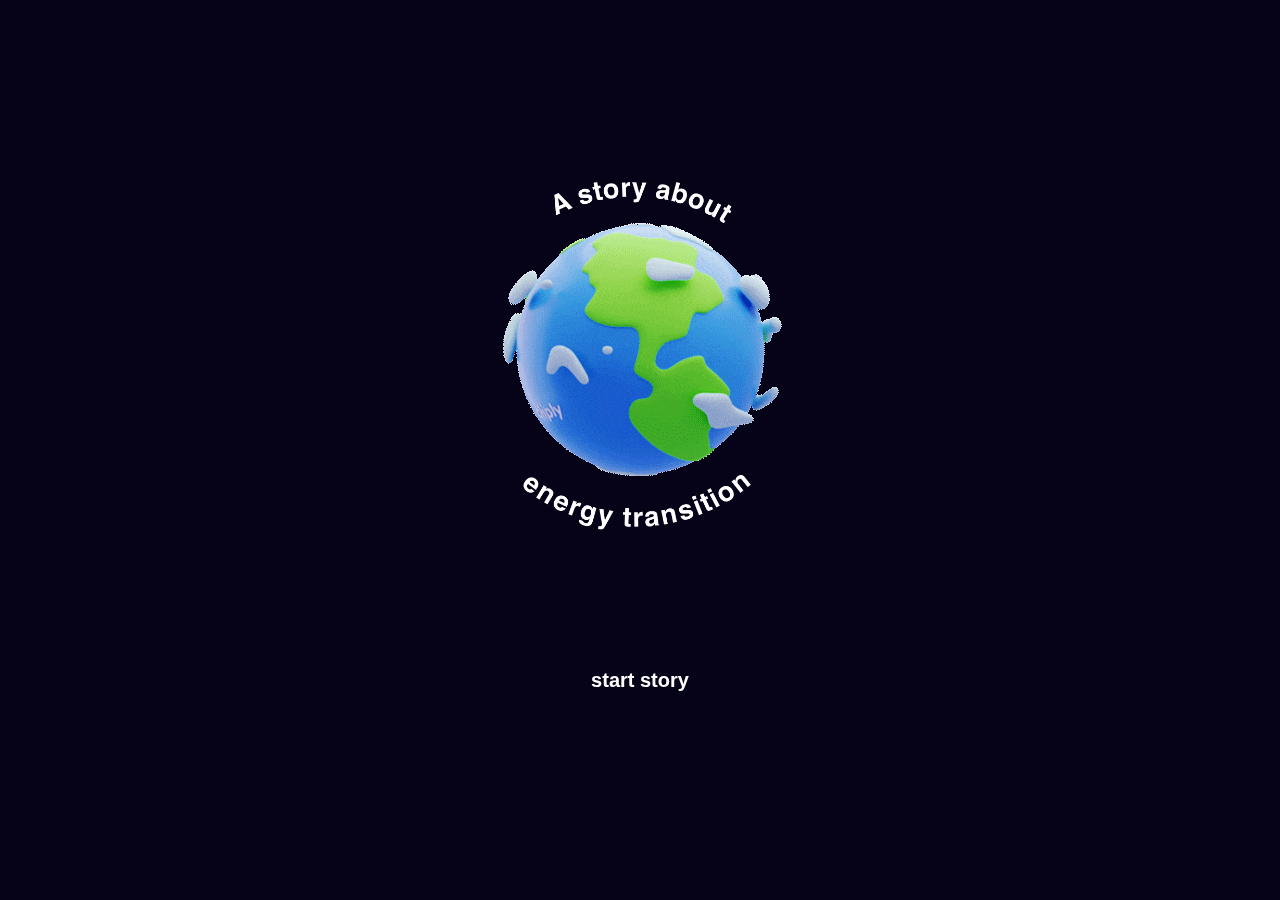
<file: index.html>
<!DOCTYPE html>
<html lang="en">
<head>
    <meta charset="UTF-8">
    <meta http-equiv="X-UA-Compatible" content="IE=edge">
    <meta name="viewport" content="width=device-width, initial-scale=1.0">
    <title>Project R.A.C.</title>
    <link rel="stylesheet" href="css/style.css">
</head>
<body>
    <main>
        <div id="intro">
            <div class="earth">
                <img src="img/earth.gif" alt="earth-animation">
                <img id="earth-text" src="img/text-earth.png" alt="animation">
                <a id="start" href="#">start story</a>
            </div>
        </div>

        <div id="video">
            <div class="video-iframe">
                <iframe src="https://player.vimeo.com/video/670239189?h=66ac55d1d6&amp;badge=0&amp;autopause=0&amp;player_id=0&amp;app_id=58479" frameborder="0" allow="autoplay; fullscreen; picture-in-picture" allowfullscreen style="position:absolute;top:0;left:0;width:100%;height:100%;" title="Energy transition in foreign countries.mp4"></iframe>
            </div>
            <a id="skip" href="#">skip intro</a>
        </div>

        <div id="worldmap">
            <div id="map"></div>
            <a class="back" href="#video">&lt;</a>
            <a class="info" href="info/mms-info.html">i</a>

            <div id="stories">
                <div id="story-1">
                    <a class="ellipse" id="ellipse-1" href="story1.html">
                        <h3 class="hoverable">Denmark</h3>
                        <p class="hoverable">Samsø Island</p>
                    </a>
                </div>
                <div id="story-2">
                    <a class="ellipse" id="ellipse-2" href="story2.html">
                        <h3 class="hoverable">India</h3>
                        <p class="hoverable">OSOWOG</p>
                    </a>
                </div>
                <div id="story-3">
                    <a class="ellipse" id="ellipse-3" href="story3.html">
                        <h3 class="hoverable">Morocco</h3>
                        <p class="hoverable">Noor Power Plant</p>
                    </a>
                </div>
            </div>
        </div>
    </main>
    <script src="https://ajax.googleapis.com/ajax/libs/jquery/3.6.0/jquery.min.js"></script>
    <script src="js/main.js"></script>
</body>
</html>
</file>
<file: css/style.css>
html, body, div, span, applet, object, iframe,
h1, h2, h3, h4, h5, h6, p, blockquote, pre,
a, abbr, acronym, address, big, cite, code,
del, dfn, em, img, ins, kbd, q, s, samp,
small, strike, strong, sub, sup, tt, var,
b, u, i, center,
dl, dt, dd, ol, ul, li,
fieldset, form, label, legend,
table, caption, tbody, tfoot, thead, tr, th, td,
article, aside, canvas, details, embed,
figure, figcaption, footer, header, hgroup,
menu, nav, output, ruby, section, summary,
time, mark, audio, video {
    margin: 0;
    padding: 0;
    border: 0;
    font-size: 100%;
    font: inherit;
    vertical-align: baseline;
}

/* HTML5 display-role reset for older browsers */
article, aside, details, figcaption, figure,
footer, header, hgroup, menu, nav, section {
    display: block;
}

body {
    line-height: 1;
}

ol, ul {
    list-style: none;
}

blockquote, q {
    quotes: none;
}

blockquote:before, blockquote:after,
q:before, q:after {
    content: '';
    content: none;
}

table {
    border-collapse: collapse;
    border-spacing: 0;
}









@keyframes color {
    0% {
        background-color: #000329;
    }

    50% {
        background-color: #595b83;
    }

    100% {
        background-color: #000329;
    }
}

body {
    font-family: 'Arial';
    width: 100vw;
    height: 100vh;
    overflow: hidden;
}

.clear {
    clear: both;
}

#intro {
    position: absolute;
    left: 0;
    top: 0;
    width: 100vw;
    height: 100vh;
    background-color: #060217;
    transition: 1s ease-out;
}

.earth {
    position: absolute;
    left: 50%;
    top: 50%;
    transform: translate(-50%, -50%);
    width: 500px;
    height: 500px;
    text-align: center;
    filter: contrast(100%);
}

@keyframes fade-in {
    0% {
        transform: scale(0);
    }

    100% {
        transform: scale(1);
    }
}

.earth img {
    position: relative;
    animation: fade-in 4s ease;
}

#earth-text {
    position: absolute;
    width: 70%;
    left: 50%;
    top: 39%;
    transform: translate(-51%, -62%);
    animation: none;
}

#tekstearth {
    position: absolute;
    left: 5px;
    top: 50%;
    transform: translateY(-50%);
    width: 400px;
    height: 400px;
    background-image: url(../img/text-earth.png);
    background-size: cover;
}

#start {
    position: absolute;
    border: none;
    bottom: 0;
    left: 50%;
    transform: translateX(-50%);
    font-weight: bold;
    font-size: 20px;
    color: white;
    padding: 10px 20px;
    border-radius: 3px;
    cursor: pointer;
    animation: color 2s infinite;
}

#video {
    position: absolute;
    left: 100%;
    bottom: 0;
    width: 100vw;
    height: 100vh;
    transition: 1s ease-in-out;
}

.video-iframe {
    position: absolute;
    width: 70%;
    height: 70%;
    top: 8%;
    left: 50%;
    transform: translateX(-50%);
}

.video-iframe iframe {
    width: 100%;
    height: 100%;
}

a {
    text-decoration: none;
    color: inherit;
}

#skip {
    position: absolute;
    bottom: 10%;
    left: 50%;
    transform: translateX(-50%);
    font-weight: bold;
    font-size: 20px;
    color: white;
    padding: 10px 20px;
    border-radius: 3px;
    animation: color 2s infinite;
}

#worldmap {
    position: absolute;
    left: 100%;
    top: 0;
    width: 100vw;
    height: 100vh;
    z-index: 2;
    transition: 1s ease-in-out;
}

.info {
    position: absolute;
    bottom: 2%;
    left: 1%;
    padding: 3px 12px;
    border-radius: 50%;
    font-size: 28px;
    border: 4px solid #242753;
    color: #242753;
    font-family: 'Arial Rounded MT Bold';
}

.info:hover {
    transform: scale(1.3);
}

.back {
    position: absolute;
    top: 2%;
    left: 1%;
    color: #000329;
    font-size: 55px;
    font-family: monospace;
    font-weight: bold;
    animation: go-no 2s ease infinite;
}

#map {
    position: absolute;
    left: 50%;
    top: 0;
    transform: translateX(-50%);
    width: 100%;
    height: 100%;
    background-image: url(../img/worldmap.png);
    background-size: cover;
    background-position: center;
}

@keyframes pulse {
    0% {
        transform: scale(.7);
    }

    50% {
        transform: scale(1.2);
    }

    100% {
        transform: scale(.7);
    }
}

.ellipse {
    width: 30px;
    height: 30px;
    border-radius: 50%;
    color: white;
    font-weight: bold;
    font-size: 30px;
    animation: pulse 1.2s infinite;
}

#ellipse-1 {
    position: absolute;
    left: 44.5%;
    top: 20%;
    transform: translate(-45.5%, -80%);
    border: 6px solid #2c9bbd;
    background: hsl(194, 62%, 46%, 0.459);
}

#ellipse-2 {
    position: absolute;
    left: 66%;
    top: 45%;
    transform: translate(-34%, -55%);
    border: 6px solid #ffcf4b;
    background: hsl(44, 100%, 65%, 0.459);
}

#ellipse-3 {
    position: absolute;
    left: 38.5%;
    top: 35%;
    transform: translate(-60.5%, -65%);
    border: 6px solid #d14685;
    background: hsla(333, 60%, 55%, 0.459);
}

#ellipse-1:hover {
    animation: none;
    width: 300px;
    height: 200px;
    border-radius: 15px;
    border: none;
    margin-top: 5%;
    background-color: rgba(0, 0, 0, 0.678);
    background-image: url(../img/d-icon.png);
    background-size: 60%;
    background-repeat: no-repeat;
    background-position: center;
    text-align: center;
}

#ellipse-2:hover {
    animation: none;
    width: 300px;
    height: 200px;
    border-radius: 15px;
    border: none;
    margin-top: 2%;
    margin-right: 2%;
    background-color: rgba(0, 0, 0, 0.678);
    background-image: url(../img/i-icon.png);
    background-size: 60%;
    background-repeat: no-repeat;
    background-position: center;
    text-align: center;
}

#ellipse-3:hover {
    animation: none;
    width: 300px;
    height: 200px;
    border-radius: 15px;
    border: none;
    margin-top: 3%;
    margin-left: 3%;
    background-color: rgba(0, 0, 0, 0.678);
    background-image: url(../img/m-icon.png);
    background-size: 60%;
    background-repeat: no-repeat;
    background-position: center;
    text-align: center;
}

.hoverable {
    visibility: hidden;
}

#ellipse-1:hover>p {
    visibility: visible;
    position: absolute;
    bottom: 5%;
    right: 5%;
    font-weight: normal;
    font-size: 20px;
}

#ellipse-1:hover>h3 {
    visibility: visible;
    position: relative;
    top: 5px;
    font-size: 25px;
    font-family: "HelveticaNeue-CondensedBold";
}

#ellipse-2:hover>p {
    visibility: visible;
    position: absolute;
    bottom: 5%;
    right: 5%;
    font-weight: normal;
    font-size: 18px;
}

#ellipse-2:hover>h3 {
    visibility: visible;
    position: relative;
    top: 5px;
    font-size: 25px;
    font-family: "HelveticaNeue-CondensedBold";
}

#ellipse-3:hover>p {
    visibility: visible;
    position: absolute;
    bottom: 5%;
    right: 5%;
    font-weight: normal;
    font-size: 18px;
}

#ellipse-3:hover>h3 {
    visibility: visible;
    position: relative;
    top: 5px;
    font-size: 25px;
    font-family: "HelveticaNeue-CondensedBold";
}

@keyframes slide-from-bottom {
    0% {
        bottom: -100%;
    }

    100% {
        bottom: 0;
    }
}

.open {
    position: absolute;
    left: 0;
    bottom: 0;
    width: 100vw;
    height: 100vh;
    overflow: hidden;
    background-color: white;
    z-index: 6;
    transition: 1s ease;
    animation: slide-from-bottom 1s ease;
}

#return {
    position: absolute;
    top: 50%;
    transform: translateY(-50%);
    right: 0;
    z-index: 10;
    cursor: pointer;
    width: 120px;
    height: 120px;
    background-image: url(../img/earth.gif);
    background-size: cover;
    background-position: center;
    display: inline;
    filter: contrast(100%);
}

#return:hover {
    transform: translateY(-50%) scale(1.1);
}

.content {
    position: absolute;
    display: inline-flex;
    top: 50%;
    transform: translateY(-50%);
    left: 0;
    z-index: 8;
    height: 100%;
    font-family: 'Helvetica Neue';
}

.content-header {
    position: absolute;
    top: 0;
    width: 100vw;
    left: 0;
    height: 100px;
    display: inline-flex;
    z-index: 100;
}

.content-header h4 {
    position: absolute;
    top: 50%;
    transform: translateY(-50%);
    margin-left: 2%;
    font-size: 22px;
    color: white;
}

.view {
    position: relative;
    left: 0;
    display: inline;
    width: 100vw;
    height: 100vh;
}

.kop-title {
    position: absolute;
    width: 40%;
    top: 50%;
    left: 40%;
    transform: translate(-60%, -50%);
    background-color: rgba(0, 0, 0, 0.685);
    color: white;
    border-radius: 10px;
}

.kop-title h1 {
    font-size: 50px;
    padding-left: 8%;
    margin-top: 8%;
}

.kop-title p {
    font-size: 20px;
    line-height: 30px;
    padding-left: 8%;
    padding-right: 8%;
    margin-top: 4%;
    padding-bottom: 10%;
}

.story-intro {
    left: 0;
    top: 0;
    width: 1600px;
    height: 100%;
}

#denmark {
    background-image: url(../img/denmark.jpg);
    background-size: cover;
    background-position: center;
}

#india {
    background-image: url(../img/india.jpg);
    background-size: cover;
    background-position: center;
}

#morocco {
    background-image: url(../img/morocco.jpg);
    background-size: cover;
    background-position: center;
}

.vertical-swipe {
    position: absolute;
    width: 40%;
    height: 50%;
    overflow-y: scroll;
    overflow-x: hidden;
    top: 50%;
    left: 50%;
    transform: translate(-50%, -50%);
    z-index: 15;
    padding: 80px;
    border-radius: 20px;
}

#vertical-swipe-denmark {
    background-color: #59bad860;
}

@keyframes zoom {
    0% {
        opacity: 50%;
    }

    20% {
        opacity: 100%;
    }

    50% {
        opacity: 50%;
    }

    80% {
        opacity: 100%;
    }

    100% {
        opacity: 50%;
    }
}

#flag {
    position: relative;
    margin: 0 auto;
    z-index: 30;
    cursor: pointer;
    animation: zoom 3s infinite;
    animation-delay: 3s;
}

#flag img {
    width: 200px;
}

@keyframes pop-up {
    0% {
        transform: translate(-50%, -50%) scale(0);
    }

    100% {
        transform: translate(-50%, -50%) scale(1);
    }
}

.open-flag {
    width: 100vw;
    height: 100vh;
    position: absolute;
    left: 0;
    top: 0;
    z-index: 25;
}

.content-flag {
    position: absolute;
    width: 30%;
    border-radius: 10px;
    overflow-y: scroll;
    left: 50%;
    top: 50%;
    transform: translate(-50%, -50%);
    background-color: rgba(0, 0, 0, 0.815);
    color: white;
    text-align: center;
    animation: pop-up 1s;
}

#retour {
    position: absolute;
    top: 3%;
    left: 3%;
    font-size: 18px;
    padding: 12px 15px;
    background-color: rgba(255, 255, 255, 0.24);
    border-radius: 50%;
    font-family: monospace;
    z-index: 26;
}

.content-flag img {
    position: relative;
    width: 370px;
    margin-top: 15%;
    padding-bottom: 15%;
}

.content-flag h3 {
    position: relative;
    font-weight: bold;
    padding: 40px;
    font-size: 28px;
}

.content-flag p {
    position: relative;
    line-height: 30px;
    font-size: 20px;
    padding: 0px 40px;
    text-align: justify;
}

.vertical-swipe img {
    position: relative;
    left: 50%;
    transform: translate(-50%);
    width: 60%;
    padding-top: 15%;
    padding-bottom: 5%;
}

.more {
    position: fixed;
    top: 50%;
    left: -2%;
    transform: translateY(-50%);
    width: 130px;
    background-size: cover;
    z-index: 30;
    filter: contrast(100%);
}

#one {
    padding-top: 0;
    padding-bottom: 0;
    width: 100%;
}

.vertical-swipe p {
    font-size: 20px;
    line-height: 30px;
    text-align: justify;
    width: 82%;
    margin: 0 auto;
}

#pr-denmark {
    background-image: url(../img/denmark2.jpg);
    background-size: cover;
}

.project h2 {
    position: absolute;
    right: 4%;
    top: 15%;
    font-size: 40px;
    font-weight: bold;
    padding: 40px;
    background-color: white;
    color: black;
    box-shadow: #00000049 3px 3px 10px;
    z-index: 5;
    border-radius: 10px;
}

#info-denmark {
    width: 105vw;
    height: 100%;
}

#denmark-info .more {
    filter: contrast(0%);
}

.background {
    position: relative;
    left: -8%;
    width: 100%;
    height: 100%;
}

#denmark-background {
    background-image: url(../img/denmark-info-back.png);
    background-size: cover;
}

.project {
    width: 100%;
    height: 100%;
}

.project-img {
    position: absolute;
    z-index: 50;
}

#denmark-img {
    left: 3%;
    bottom: 2%;
    width: 50%;
}

.project-check {
    width: 6%;
    position: absolute;
    left: 3%;
    bottom: 4%;
    animation: zoom 4s infinite;
    z-index: 50;
}

.pr-tekst1 {
    position: absolute;
    left: 18%;
    top: 15%;
    width: 30%;
    color: white;
    font-size: 20px;
    line-height: 30px;
}

.project-info-img {
    position: absolute;
    left: 0%;
    bottom: 5%;
    width: 100%;
    z-index: 100;
}

.diduknow {
    width: 100vw;
    height: 100vh;
    position: absolute;
    top: 0;
    left: 0;
    z-index: 25;
}

.data-project {
    width: 40%;
    height: 70%;
    background-color: rgba(0, 0, 0, 0.808);
    position: absolute;
    left: 50%;
    top: 50%;
    transform: translate(-50%, -50%);
    animation: pop-up 2s;
    border-radius: 15px;
    color: white;
    text-align: center;
    overflow-x: hidden;
    overflow-y: scroll;
}

.data-project h3 {
    padding: 30px;
    font-size: 25px;
    font-weight: bold;
}

.data-project h4 {
    padding: 20px;
    font-size: 23px;
    font-weight: bold;
}

.data-project p {
    padding: 7px;
    font-size: 20px;
    line-height: 26px;
    text-align: justify;
}

.data-project img {
    padding-top: 25px;
    padding-bottom: 45px;
}

.pr-tekst2 {
    position: absolute;
    right: 15%;
    bottom: 10%;
    width: 30%;
    color: white;
    font-size: 20px;
    line-height: 30px;
}

.pr-tekst2 p {
    padding: 20px;
}

#view5 {
    width: 40vw;
}

.how {
    width: 100%;
    height: 100%;
    position: relative;
}

h2 {
    font-size: 51px;
}

.how h2 {
    width: 100%;
    position: absolute;
    text-align: center;
    top: 50%;
    left: 50%;
    transform: translate(-50%, -50%);
}

#view6 {
    width: 60vw;
}

.working {
    width: 100%;
    height: 100%;
}

#working-denmark {
    width: 100%;
    height: 100%;
    background-image: url(../img/blue-back.png);
    background-size: cover;
}

.carousel {
    position: relative;
    left: 50%;
    top: 50%;
    transform: translate(-50%, -50%);
    width: 65%;
    height: 85%;
    text-align: center;
    display: flex;
    overflow: hidden;
    z-index: 15;
}

.carousel-images {
    position: absolute;
    left: 0;
    top: 0;
    width: 100%;
    height: 100%;
    display: flex;
    transform: translateX(0);
    transition: 0.25s;
}

.carousel-images li {
    padding-right: 100px;
    padding-left: 150px;
}

.carousel-images li p {
    background-color: white;
    border-radius: 10px;
    text-align: center;
    padding: 40px 25px;
    overflow-y: scroll;
    overflow-x: hidden;
    margin-top: 10%;
    margin-left: 10%;
    margin-right: 10%;
    line-height: 22px;
}

.carousel-images img {
    width: 400px;
}

.carousel_btn {
    top: 50%;
    transform: translateY(-50%);
    display: inline;
    position: absolute;
    width: 50px;
    height: 50px;
    text-align: center;
    border: none;
    color: white;
    border-radius: 50%;
    background-color: #000329;
    z-index: 10;
}

.carousel_btn:hover {
    background-color: #595b83;
}

.schuifLinks1 {
    margin-left: -100px;
}

#prev {
    left: 0;
    display: none;
}

#next {
    right: 0;
}

.closer-look h2 {
    position: absolute;
    left: 50%;
    top: 15%;
    transform: translate(-50%, -85%);
}

.closer-look a {
    position: absolute;
    left: 50%;
    top: 55%;
    transform: translate(-50%, -45%);
    padding: 35px 50px;
    border-radius: 50%;
    background-color: #004469;
    z-index: 15;
}

.closer-look-carousel {
    position: absolute;
    top: 50%;
    left: 50%;
    transform: translate(-50%, -50%);
    width: 50%;
    height: 60%;
    z-index: 20;
    border-radius: 10px;
    box-shadow: 1px .5px 15px #3a3c6662;
    overflow: hidden;
}

.closer-look-images {
    position: absolute;
    left: 0;
    top: 0;
    height: 100%;
    display: inline-flex;
}

.closer-look-images img {
    display: flex;
    position: relative;
    width: 900px;
    background-color: white;
}

.closer_btn {
    top: 50%;
    transform: translateY(-50%);
    display: inline;
    position: absolute;
    width: 50px;
    height: 50px;
    text-align: center;
    border: none;
    color: white;
    background-color: rgba(0, 0, 0, 0.199);
    border-radius: 50%;
    z-index: 10;
    font-weight: bold;
    font-size: 20px;
    font-family: monospace;
}

.closer_btn#next {
    right: 1%;
}

.closer_btn#previous {
    display: none;
    left: 1%;
}

.closer_btn:hover {
    background-color: rgba(0, 0, 0, 0.438);
}

.pro-con {
    width: 100%;
    height: 100%;
}

.pro-con-back {
    width: 100%;
    height: 100%;
}

#pro-con-back-denmark {
    background-image: url(../img/procon.png);
    background-size: cover;
}

.pro-con-head {
    position: relative;
    text-align: center;
    width: 50%;
    left: 52%;
    transform: translateX(-60%);
    padding-top: 2%;
}

.pro-con-head h3 {
    font-size: 90px;
    font-family: "HelveticaNeue-CondensedBold";
    color: white;
    display: inline-block;
}

.pro-con-white {
    position: relative;
    text-align: center;
}

.pro-con-white h4 {
    position: absolute;
    width: 100%;
    top: 40%;
    transform: translateY(-60%);
    font-size: 30px;
    color: #208A70;
    letter-spacing: 7px;
}

.pro-con-ellipse {
    width: 200px;
    height: 200px;
    position: relative;
    background-color: rgba(255, 255, 255, 0.404);
    border-radius: 50%;
    display: inline-block;
    text-align: center;
    color: white;
    font-size: 90px;
    font-family: "HelveticaNeue-CondensedBold";
    margin-bottom: -5%;
}

.pros {
    position: absolute;
    left: 15%;
    top: 15%;
}

.cons {
    position: absolute;
    right: 15%;
    top: 15%;
}

.pro-con-left {
    float: left;
    margin-left: 15%;
    margin-top: 5%;
    max-width: 28%;
}

.pro-con-right {
    float: left;
    margin-left: 10%;
    margin-top: 5%;
    max-width: 28%;
}

.pro-con-left, .pro-con-right li {
    list-style-type: disc;
    list-style-position: outside;
    color: white;
    font-size: 20px;
    line-height: 24px;
    text-align: justify;
}

.pro-con-left ::marker {
    color: #4892A8;
    font-size: 50px;
}

.pro-con-right ::marker {
    color: #20728A;
    font-size: 50px;
}

@keyframes go-no {
    0% {
        color: #000329;
    }

    50% {
        color: #595b83;
    }

    100% {
        color: #000329;
    }
}

.gono {
    position: absolute;
    left: 0;
    top: 0;
    width: 100vw;
    height: 100vh;
    z-index: 10;
}

#go {
    background-color: #595b8300;
    border: none;
    color: #000329;
    font-weight: bold;
    font-size: 55px;
    position: absolute;
    top: 50%;
    transform: translateY(-50%);
    font-family: monospace;
    animation: go-no 2s ease infinite;
    right: 2%;
    cursor: pointer;
    animation-delay: 0.5s;
}

#no {
    background-color: #595b8300;
    border: none;
    color: #000329;
    font-weight: bold;
    font-size: 55px;
    position: absolute;
    top: 50%;
    transform: translateY(-50%);
    font-family: monospace;
    animation: go-no 2s ease infinite;
    left: 2%;
    cursor: pointer;
    display: none;
}

.closerlook-look-carousel {
    width: 100vw;
    height: 100vh;
    position: absolute;
    left: 0;
    top: 0;
    display: inline-flex;
}

.closerlook-projecten {
    display: inline;
    position: relative;
}

#closerlook-project1-d {
    width: 100%;
    height: 100%;
    background-color: rgb(219, 209, 255);
}

#closerlook-project2-d {
    width: 100%;
    height: 100%;
    background-color: pink;
}

#closerlook-project3-d {
    width: 100%;
    height: 100%;
    background-color: rgb(255, 251, 199);
}

#closerlook-project4-d {
    width: 100%;
    height: 100%;
    background-color: rgb(211, 255, 182);
}






#one-india {
    width: 40%;
    padding-top: 0;
}

#three-india {
    width: 20%;
}

#pr-india {
    background-image: url(../img/india2.jpg);
    background-size: cover;
    background-position: center;
}

#india-background {
    background-image: url(../img/india-info-back.png);
    background-size: cover;
}

#info-india {
    width: 105vw;
    height: 100%;
}

#flag-info-india {
    width: 20%;
}

#india-img {
    bottom: 0;
    left: 10%;
    width: 35%;
}

#india-img .project-img {
    width: 110%;
}

#bills-india {
    width: 60%;
}

#pr-tekst1-india {
    margin-left: -5%;
    margin-top: -5%;
    width: 40%;
}

#pr-tekst1-india p {
    padding: 15px;
}

.pr-tekst2-india {
    position: absolute;
    right: 20%;
    bottom: 15%;
    width: 30%;
    color: white;
    font-size: 20px;
    line-height: 30px;
}

#working-india {
    width: 100%;
    height: 100%;
    background-image: url(../img/yellow-back.png);
    background-size: cover;
}

#pro-con-white-india h4 {
    position: absolute;
    width: 100%;
    top: 40%;
    transform: translateY(-60%);
    font-size: 30px;
    color: #AF8513;
    letter-spacing: 7px;
}

#pro-con-left-india ::marker {
    color: #AF8513;
    font-size: 50px;
}

#pro-con-right-india ::marker {
    color: #AF8513;
    font-size: 50px;
}

#pro-con-back-india {
    background-image: url(../img/proconindia.png);
    background-size: cover;
}

#vertical-swipe-india {
    background-color: #f0bb2a5e;
}




#m-img3 {
    width: 50%;
}

#take-a-look {
    padding-top: 20px;
    padding-bottom: 40px;
    text-align: center;
    font-weight: bold;
}

#flag-info-morocco {
    width: 30%;
}


#pr-morocco {
    background-image: url(../img/morocco2.jpg);
    background-size: cover;
    background-position: center;
}

#info-morocco {
    width: 105vw;
    height: 100%;
}

#morocco-background {
    background-image: url(../img/morocco-info-back.png);
    background-size: cover;
}

#morocco-img {
    left: 9%;
    bottom: 0;
    width: 40%;
}

#pr-tekst1-morocco {
    margin-left: -10%;
    margin-top: -3%;
    width: 35%;
}

#pr-tekst1-morocco p {
    padding-bottom: 25px;
}

.pr-tekst2-morocco {
    position: absolute;
    right: 20%;
    bottom: 15%;
    width: 32%;
    color: white;
    font-size: 20px;
    line-height: 30px;
}

.pr-tekst2-morocco p {
    padding-top: 25px;
}

#pr-tekst3-morocco {
    padding-top: 45px;
    text-align: right;
    font-size: 22px;
    font-weight: bold;
}

#check-left {
    float: left;
    z-index: 50;
    position: absolute;
    left: 4%;
    top: 25%;
    width: 43%;
}

#check-left p {
    margin-top: -8%;
    text-align: center;
}

#check-left img {
    width: 100%;
}

#check-right {
    float: right;
    z-index: 50;
    position: absolute;
    right: 4%;
    top: 58%;
    width: 43%;
}

#check-right p {
    margin-top: -8%;
    text-align: center;
}

#check-right img {
    width: 100%;
}

#checkmorocco {
    width: 40%;
}

.deel-2 {
    margin-top: 220px;
}

.deel-3 {
    margin-top: 140px;
}

.deel-4 {
    width: 90%;
    margin: 0 auto;
    margin-bottom: 8%;
    text-align: left;
}

#data-project-intro {
    text-align: center;
    margin: 0 auto;
    width: 50%;
    font-size: 25px;
    line-height: 30px;
}

#working-morocco {
    width: 100%;
    height: 100%;
    background-image: url(../img/pink-back.png);
    background-size: cover;
}

#pro-con-back-morocco {
    background-image: url(../img/proconmorocco.png);
    background-size: cover;
}

#pro-con-left-morocco ::marker {
    color: #A6557A;
    font-size: 50px;
}

#pro-con-right-morocco ::marker {
    color: #8A2051;
    font-size: 50px;
}

#pro-con-white-morocco h4 {
    position: absolute;
    width: 100%;
    top: 40%;
    transform: translateY(-60%);
    font-size: 30px;
    color: #8A2051;
    letter-spacing: 7px;
}

#vertical-swipe-morocco {
    background-color: #8a2051b9;
    color: white;
}








.open-info {
    position: absolute;
    top: 100%;
    left: 0;
    width: 100vw;
    height: 100vh;
    z-index: 100;
}

.mms-story-content {
    position: absolute;
    left: 50%;
    top: 50%;
    transform: translate(-50%,-50%);
    width: 50%;
    height: 50%;
    background-color: #000000c7;
    border-radius: 30px;
    color: white;
}

.mms-story-content h2 {
    margin: 0 auto;
    width: 80%;
    padding-top: 10%;
    padding-bottom: 3%;
}

.mms-story-content p {
    margin: 0 auto;
    width: 80%;
    line-height: 34px;
    font-size: 22px;
    padding-bottom: 4%;
}

#return-info {
    z-index: 101;
    position: absolute;
    left: 2%;
    top: 3%;
    padding: 12px 15px;
    border-radius: 50%;
    background-color: rgba(255, 255, 255, 0.247);
    font-family: monospace;
    font-size: 20px;
}

#return-info:hover {
    background-color: rgba(0, 0, 0, 0.247);
}

.header-dots {
    position: absolute;
    top: 2%;
    left: 50%;
    transform: translateX(-50%);
    width: 30%;
    text-align: center;
}

.header-dots img {
    width: 25%;
}
</file>
